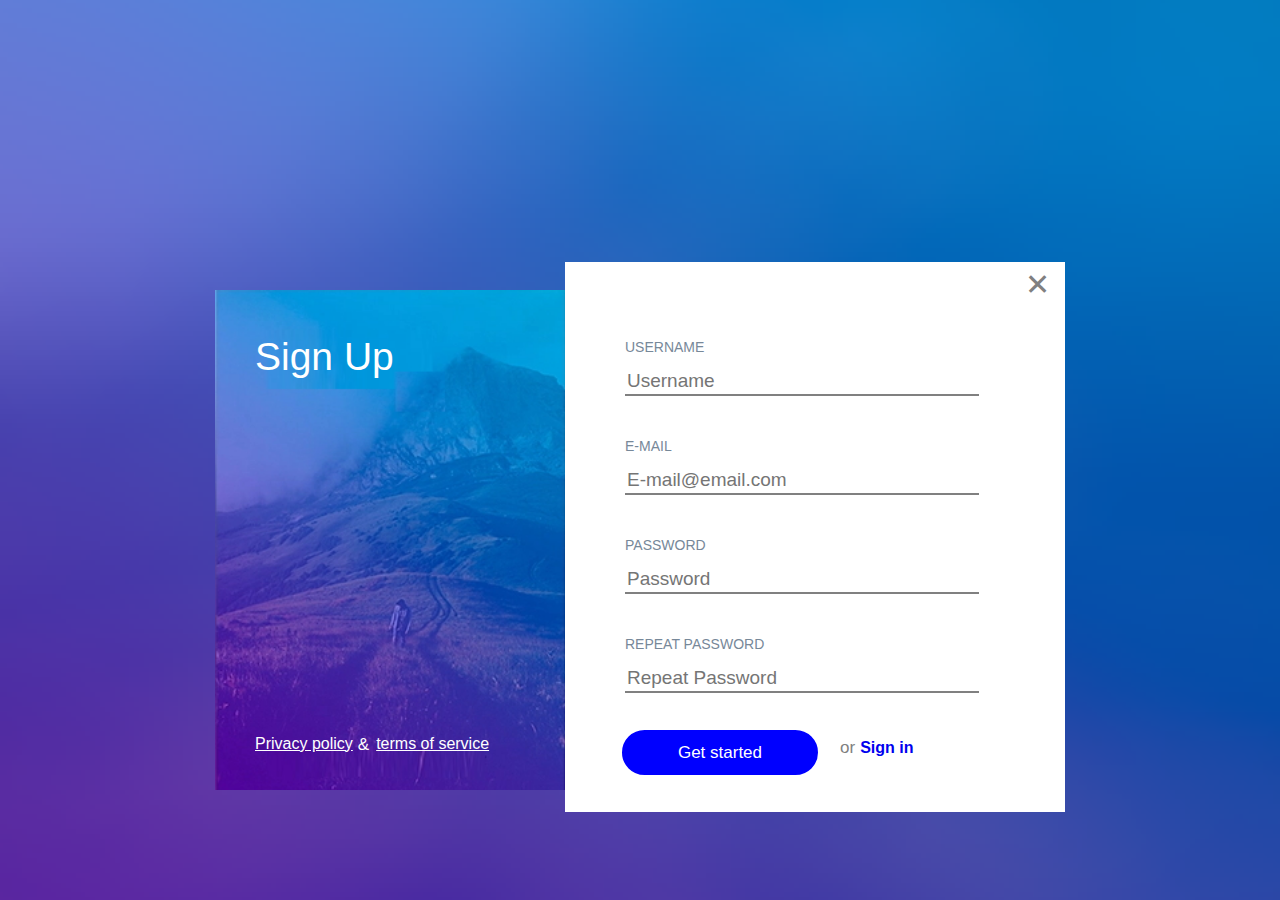
<file: index.html>
<!DOCTYPE html>
<html lang="en">
<head>
    <meta charset="UTF-8">
    <meta http-equiv="X-UA-Compatible" content="IE=edge">
    <meta name="viewport" content="width=device-width, initial-scale=1.0">
    <title>Sign Up</title>
    <link rel="stylesheet" href="./css/main.css">
    <link rel="shortcut icon" href="./img/favico.png" type="image/x-icon">
</head>
<body>

    <main>
        <div class="sign">
            <h1>Sign Up</h1>
            <a class="privatePol" href="#">Privacy policy</a> <p class="terms">&</p> <a class="terms" href="#">terms of service</a>
        </div>


       <form class="forma" action="#" method="get">
        <p class="closeBtn">✕</p>
        <div>
        <label for="username">Username</label>
        <input type="text" id="username" name="username" placeholder="Username">
        <label for="email">E-mail</label>
        <input type="email" id="email" name="email" placeholder="E-mail@email.com">
        <label for="password">Password</label>
        <input type="password" id="password" name="password" placeholder="Password">
        <label for="username">Repeat password</label>
        <input type="password" id="repassword" name="repassword" placeholder="Repeat Password">
        <input type="submit" class="getStarted" value="Get started">
        <p>or</p><a class="signIn" href="./sign_in.html">Sign in</a>




        </div>
       </form>

    </main>
</body>
</html>
</file>
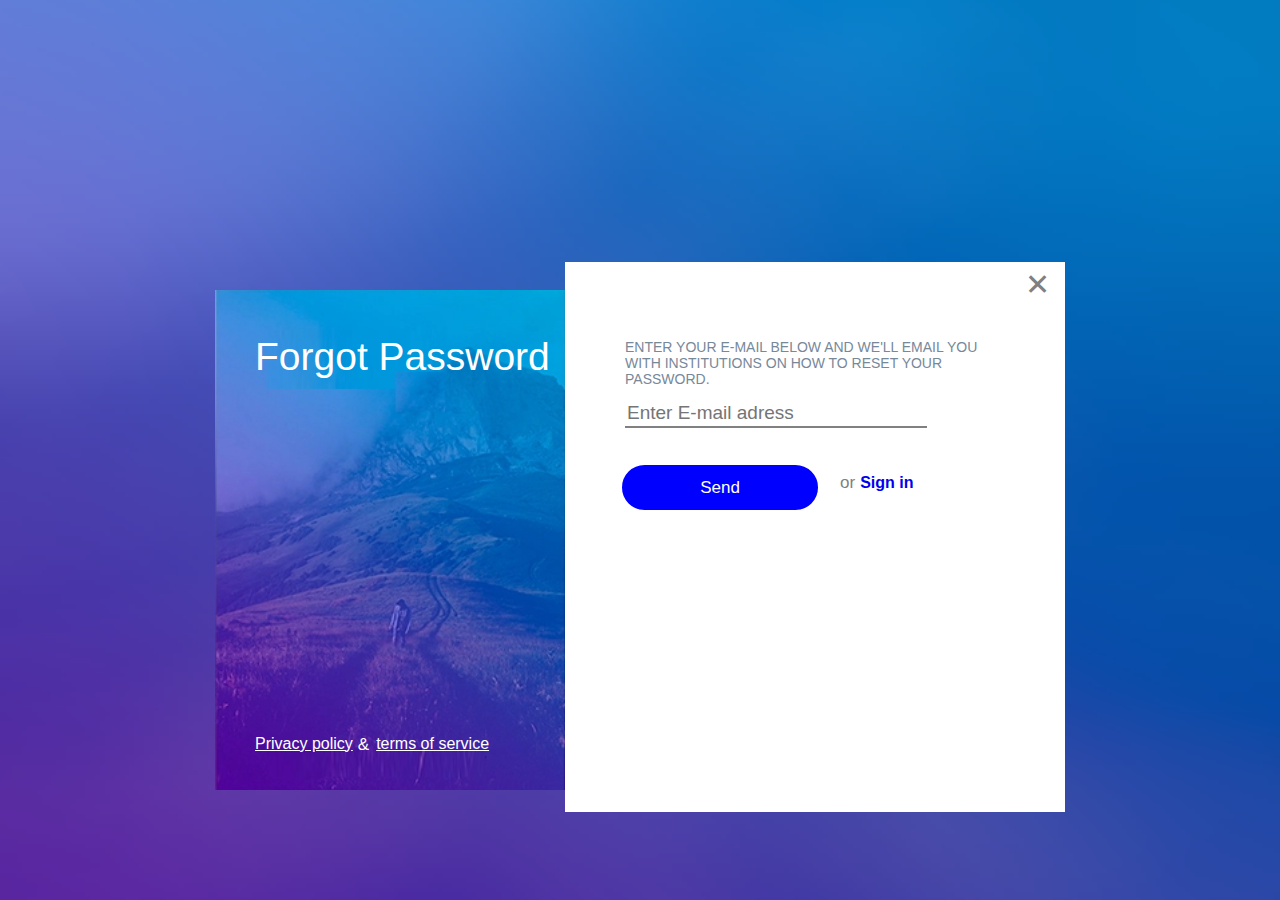
<file: forgot.html>
<!DOCTYPE html>
<html lang="en">
<head>
    <meta charset="UTF-8">
    <meta http-equiv="X-UA-Compatible" content="IE=edge">
    <meta name="viewport" content="width=device-width, initial-scale=1.0">
    <title>Sign Up</title>
    <link rel="stylesheet" href="./css/main.css">
    <link rel="shortcut icon" href="./img/favico.png" type="image/x-icon">
</head>
<body>

    <main>
        <div class="sign">
            <h1>Forgot Password</h1>
            <a class="privatePol" href="#">Privacy policy</a> <p class="terms">&</p> <a class="terms" href="#">terms of service</a>
        </div>


       <form class="forma" action="/forgot.html" method="get">
        <p class="closeBtn">✕</p>
        <div class="forgotForm">
        <label for="email">Enter your E-mail below and we'll email you with institutions on how to reset your password.</label><br>
        <input type="text" id="email" name="email" placeholder="Enter E-mail adress"><br>
    
        <input type="submit" class="getStarted" value="Send">
        <p>or</p><a class="signIn" href="./sign_in.html">Sign in</a>
        </div>




       </form>

    </main>
</body>
</html>
</file>
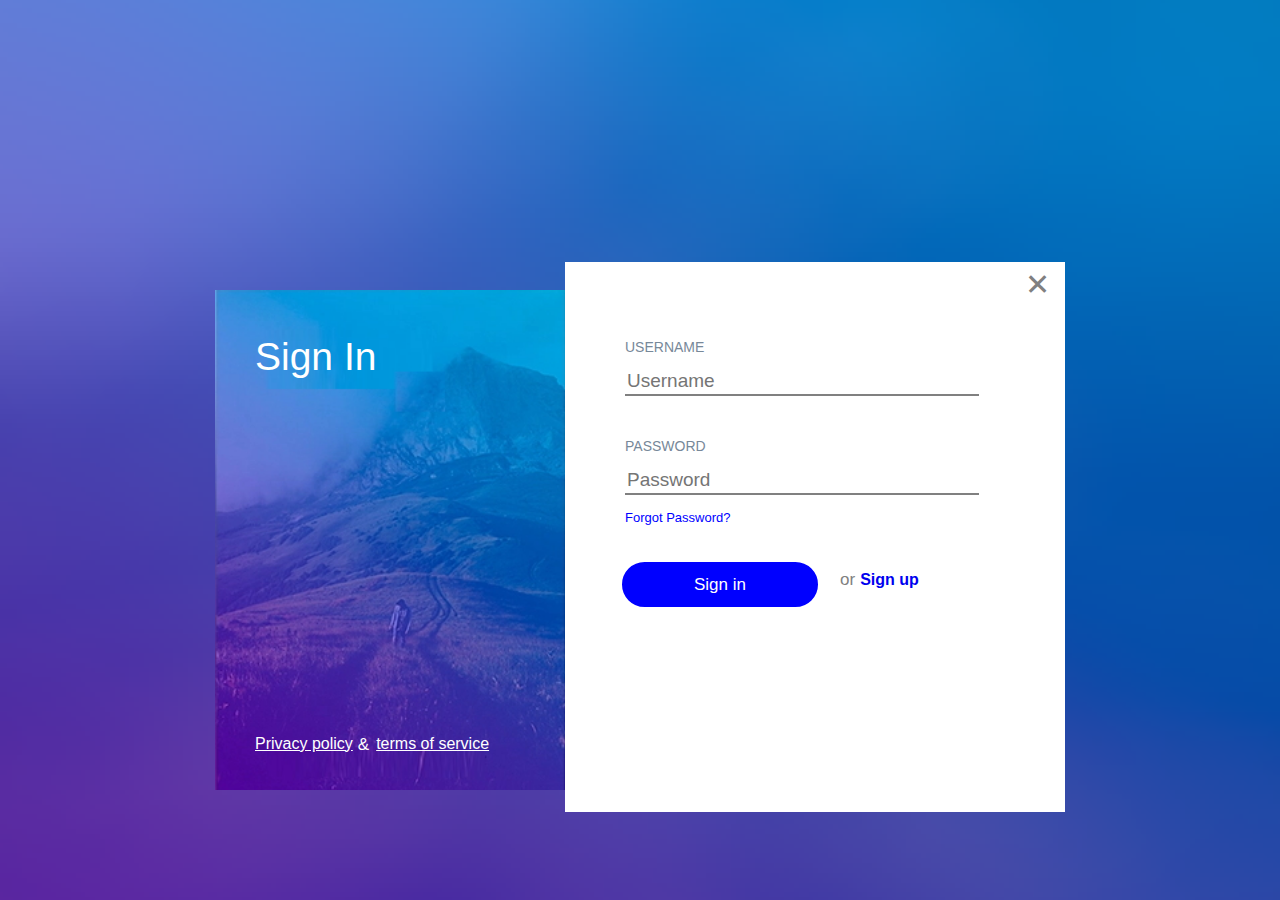
<file: sign_in.html>
<!DOCTYPE html>
<html lang="en">
<head>
    <meta charset="UTF-8">
    <meta http-equiv="X-UA-Compatible" content="IE=edge">
    <meta name="viewport" content="width=device-width, initial-scale=1.0">
    <title>Sign Up</title>
    <link rel="stylesheet" href="./css/main.css">
    <link rel="shortcut icon" href="./img/favico.png" type="image/x-icon">
</head>
<body>

    <main>
        <div class="sign">
            <h1>Sign In</h1>
            <a class="privatePol" href="#">Privacy policy</a> <p class="terms">&</p> <a class="terms" href="#">terms of service</a>
        </div>


       <form class="forma" action="/sign_in.html" method="get">
        <p class="closeBtn">✕</p>
        <div>
        <label for="username">Username</label>
        <input type="text" id="username" name="username" placeholder="Username">
        <label for="password">Password</label>
        <input type="password" id="password" name="password" placeholder="Password"><br>
        <a class="forgot" href="./forgot.html">Forgot Password?</a><br>
        <input type="submit" class="getStarted" value="Sign in">
        <p>or</p><a class="signIn" href="./index.html">Sign up</a>
        </div>




       </form>

    </main>
</body>
</html>
</file>
<file: css/main.css>
body, html {
    background: url("../img/bg.png");
    width: 100%;
    height: 100%;
    background-position: center;
    background-repeat: no-repeat;
    background-size: cover;
    align-content: center;
    margin: 0;
    font-family: Verdana, Geneva, Tahoma, sans-serif;
}
main {
    display: inline-block;
    width: 850px;
    margin-left: calc((100% - 850px) / 2);

}
.sign {
    display: inline-block;
    float: left;
    background-image: url("../img/hill.jpg");
    background-repeat:no-repeat;
    background-size: cover;
    width: 350px;
    height: 500px;
    margin-top: 205px;

      
}
h1 {
    color: white;
    font-weight:normal;
    font-size: 39px;
    font-family:sans-serif;
    margin-top: 45px;
    margin-left: 40px;
}
.privatePol{
    float: left;
    margin-top: 330px;
    margin-left: 40px;
    margin-right: 3px;
    color:white;
    
}
.terms{
    float: left;
    margin-top: 330px;
    margin-left: 2px;

    color:white;
    
}
.forma {
    display: inline-block;
    float: right;
    background-color: white;
    margin-top: 177px;
    margin-left: 0px;
    width: 500px;
    height: 550px;
    margin-right: 0;
    margin-left: 0;       
}

form > div {
    margin-top: 35px;
}
.closeBtn {
    float: right;
    color: grey;
    margin-top: 5px;
    margin-right: 15px;
    font-size: 30px;
    font-weight: 100;
}
label {
    display: inline-block;
    float:left;
    margin-top: 42px;
    margin-bottom: 0px;
    margin-left: 60px;
    font-size: 14px;
    color: lightslategrey;
    text-transform: uppercase;
}
input {
    float: left;
    width: 70%;
    outline: none;    
    border: none;
    border-bottom: 2px solid;
    color:grey;
    margin-left: 60px;
    margin-top: 12px;
    margin-bottom: 0;
    overflow: hidden;
    font-size: 19px;
    line-height: 25px;


}

p {
    display: inline-block;
    float: left;
    font-size: 17px;
    margin: 0;
    margin-top: 45px;
    margin-left: 20px;
    margin-right: 5px;
    color: grey;
}
.forgot {
    float: left;
    margin-right: 90px;
    margin-top: 15px;
    margin-left: 60px;
    font-size: 13px;
    text-decoration: none;
    color:blue;
}
.forgotForm {
    width: 85%;
}
.getStarted {
    display: inline-block;
    float: left;
    width: 200px;
    margin-top: 35px;
    background-color:blue;
    border: 2px solid;
    border-radius: 26px;
    padding-top: 10px;
    padding-bottom: 10px;
    font-size: 17px;
    color: white;
    margin-left: 55px;
    text-decoration: none;
}
.signIn {
    display: inline-block;
    float: left;
    font-size: 16px;
    margin-left: 0px;
    font-weight: 600;
    text-decoration: none;
    margin-top: 46px;
}
</file>
